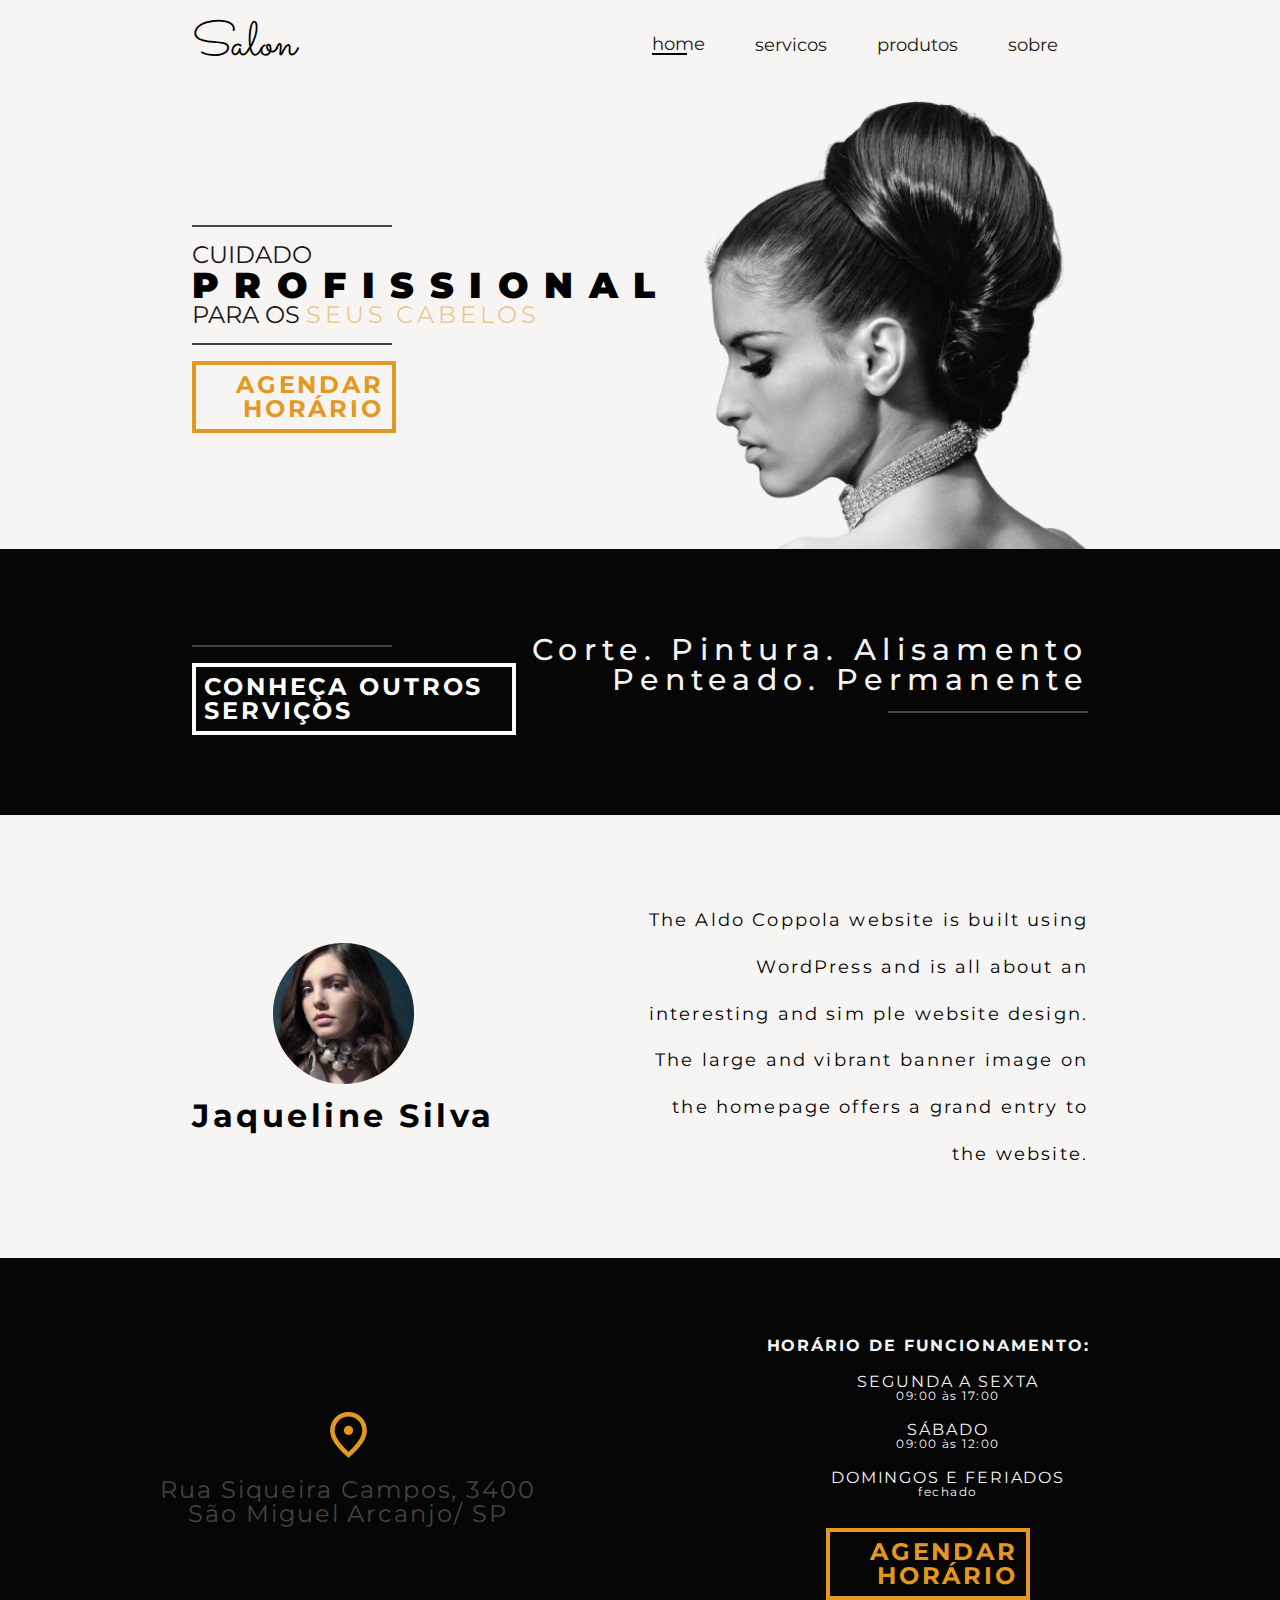
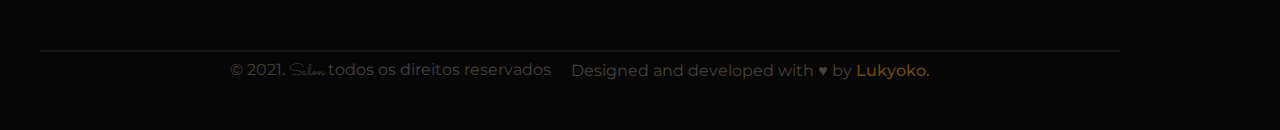
<file: Salon/index.html>
<!DOCTYPE html>
<html lang="en">
<head>
  <meta charset="UTF-8">
  <meta http-equiv="X-UA-Compatible" content="IE=edge">
  <meta name="viewport" content="width=device-width, initial-scale=1.0">
  <title>Salon</title>
  
  <link rel="preconnect" href="https://fonts.gstatic.com">
  <link href="https://fonts.googleapis.com/css2?family=Montserrat:wght@400;500;600;700;900&family=Sacramento&display=swap" rel="stylesheet">

  <link rel="stylesheet" href="./assets/css/reset.css">
  <link rel="stylesheet" href="./assets/css/global.css">
  <link rel="stylesheet" href="./assets/css/navbar.css">
  <link rel="stylesheet" href="./assets/css/home.css">
  <link rel="stylesheet" href="./assets/css/footer.css">
</head>
<body>
  <header class="header">
    <span class="nav_logo">Salon</span>

    <nav class="nav">
      <button class="btn" aria-label="Abrir menu" aria-haspopup="true" aria-control="menu" aria-expanded="false">Menu<span class="burger"></span></button>

      <ul class="menu" role="menu">
        <li class="nav_item active"><a href="#">home</a></li>
        <li class="nav_item"><a href="assets/pages/services.html">servicos</a></li>
        <li class="nav_item"><a href="assets/pages/products.html">produtos</a></li>
        <li class="nav_item"><a href="assets/pages/about.html">sobre</a></li>
      </ul>
    </nav>
  </header>

  <main>
    <div class="hero">
      <div class="hero_left">
        <h1 class="hero_left-textbox">
          <p class="regular_text">cuidado</p>
          <p class="black_text">profissional</p>
          <p class="regular_text">para os <span class="yellow_text">seus cabelos</span></p>
        </h1>

        <a class="book-btn" href="https://wa.me/55seuNUmeroDoWhatsapp?text=Gostaria%20de%20agendar%20um%20horario">agendar horário</a>
      </div>

      <div class="hero_right">
        <img src="./assets/img/home-img.png" alt="Mulher de perfil com penteado.">
      </div>
    </div>

    <section class="services_home">
      <div class="services-center">
        <div class="services_home-left">
          <a class="services-btn" href="./assets/pages/services.html">conheça outros serviços</a>
        </div>

        <div class="services_home-rigth">
          <p>Corte. Pintura. Alisamento</p>
          <p>Penteado. Permanente</p>
        </div>
      </div>
    </section>

    <section class="professional_profile">
      <div class="professional_profile-img">
        <img src="./assets/img/perfil-img.png" alt="Foto da profissional">
        <p class="professional_profile-name">Jaqueline Silva</p>
      </div>

      <div class="professional_profile-text">
        <p>The Aldo Coppola website is built using WordPress and is all about an interesting and sim ple website design. The large and vibrant banner image on the homepage offers a grand entry to the website. </p>
      </div>
    </section>
  </main>

  <footer>
    <div class="footer">
      <div class="salon_info">
        <div class="salon_address">
          <img src="./assets/img/location-icon.png" alt="ícone localização">
          <p>Rua Siqueira Campos, 3400</p>
          <p>São Miguel Arcanjo/ SP</p>
        </div>

        <div class="salon_oppening_hours">
          <h2>horário de funcionamento:</h2>
          <ul>
            <li>
              <h3>segunda a sexta</h3>
              <p>09:00 às 17:00</p>
            </li>
            <li>
              <h3>sábado</h3>
              <p>09:00 às 12:00</p>
            </li>
            <li>
              <h3>domingos e feriados</h3>
              <p>fechado</p>
            </li>
          </ul>

          <a href="https://wa.me/55seuNUmeroDoWhatsapp?text=Gostaria%20de%20agendar%20um%20horario" class="book-btn">agendar horário</a>

        </div>
      </div>

      <div class="copyrights_info">
        <p>&copy 2021. <span class="logo_footer">Salon</span> todos os direitos reservados</p>
        <p>Designed and developed with <span>&#9829</span> by<a class="link"  href="https://lucianakyoko.com"> Lukyoko.</a></p>
      </div>
    </div>
  </footer>
  <script src="./assets/js/burgerMenu.js"></script>
</body>
</html>
</file>
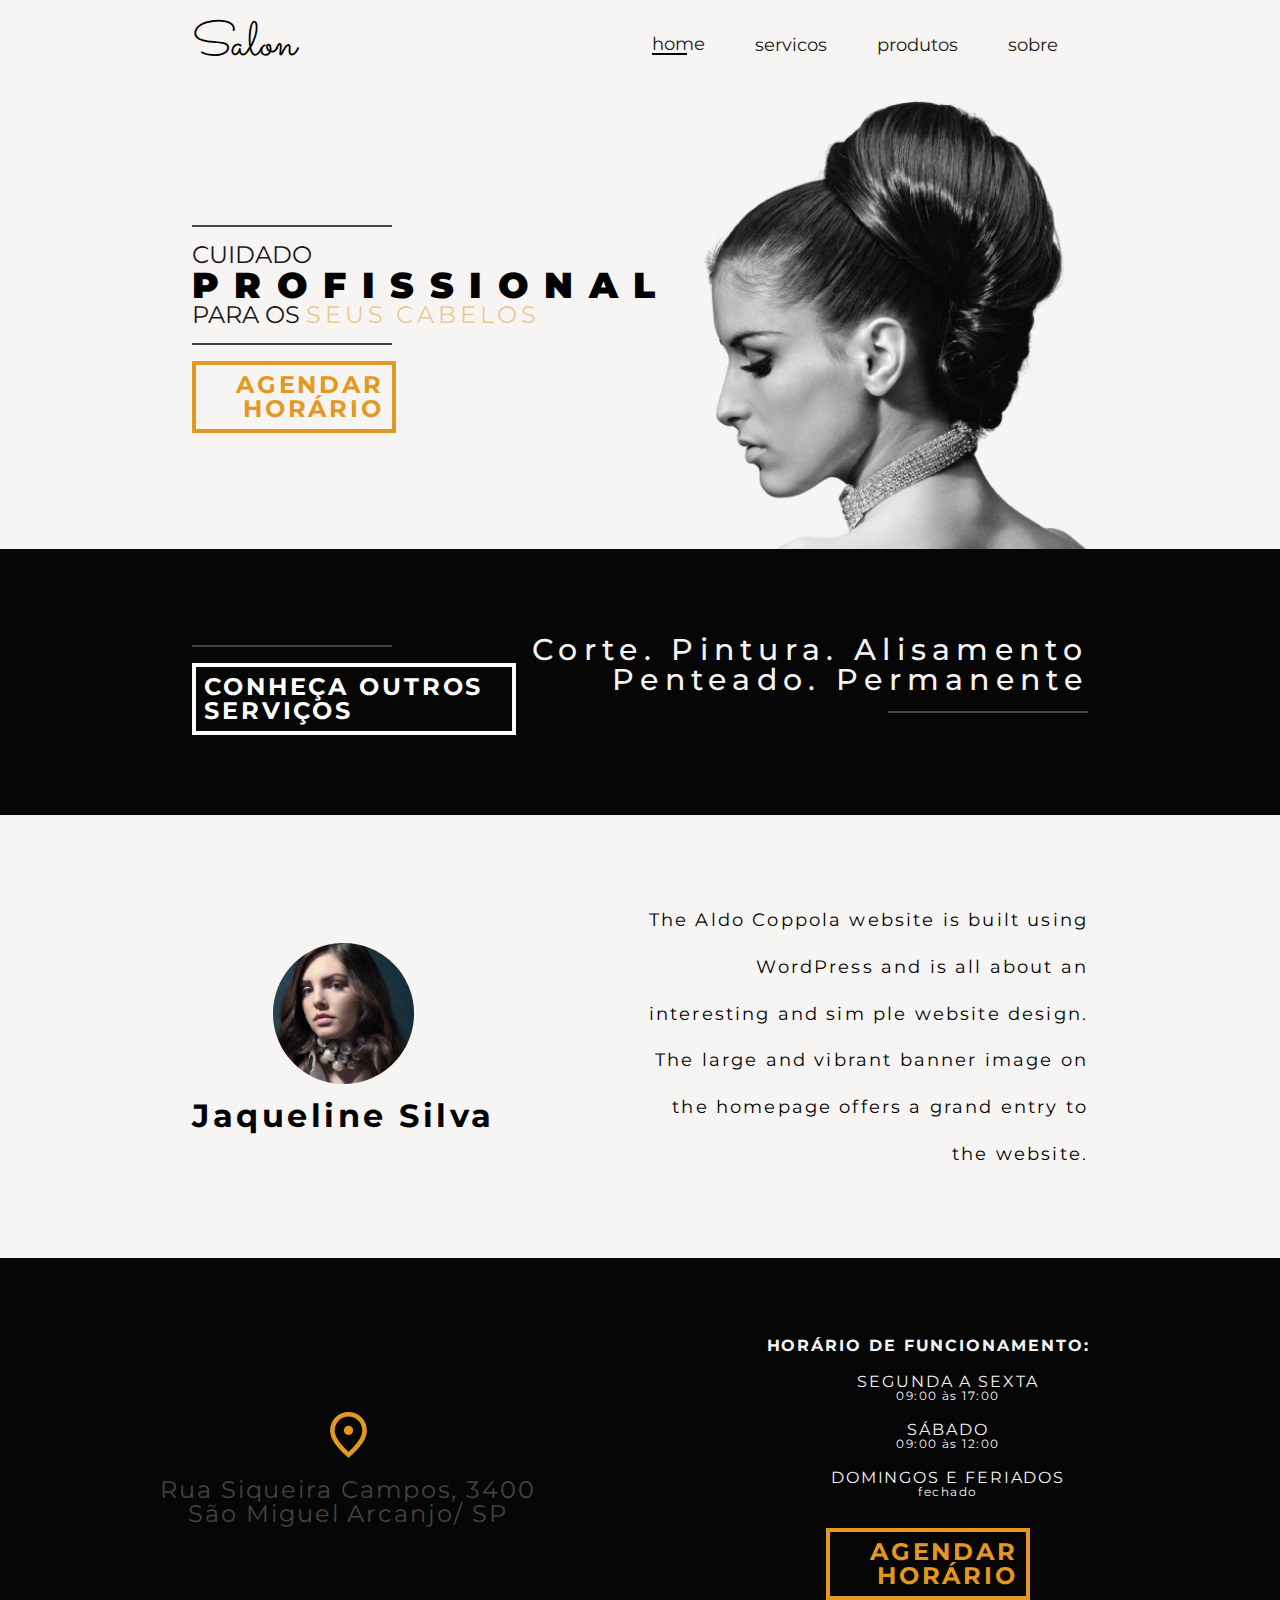
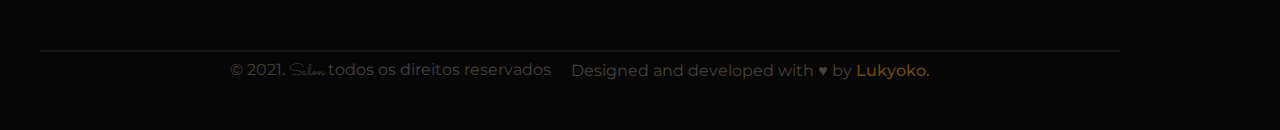
<file: Semana1-Salon/index.html>
<!DOCTYPE html>
<html lang="en">
<head>
  <meta charset="UTF-8">
  <meta http-equiv="X-UA-Compatible" content="IE=edge">
  <meta name="viewport" content="width=device-width, initial-scale=1.0">
  <title>Salon</title>
  
  <link rel="preconnect" href="https://fonts.gstatic.com">
  <link href="https://fonts.googleapis.com/css2?family=Montserrat:wght@400;500;600;700;900&family=Sacramento&display=swap" rel="stylesheet">

  <link rel="stylesheet" href="./assets/css/reset.css">
  <link rel="stylesheet" href="./assets/css/global.css">
  <link rel="stylesheet" href="./assets/css/navbar.css">
  <link rel="stylesheet" href="./assets/css/home.css">
  <link rel="stylesheet" href="./assets/css/footer.css">
</head>
<body>
  <header class="header">
    <span class="nav_logo">Salon</span>

    <nav class="nav">
      <button class="btn" aria-label="Abrir menu" aria-haspopup="true" aria-control="menu" aria-expanded="false">Menu<span class="burger"></span></button>

      <ul class="menu" role="menu">
        <li class="nav_item active"><a href="#">home</a></li>
        <li class="nav_item"><a href="assets/pages/services.html">servicos</a></li>
        <li class="nav_item"><a href="assets/pages/products.html">produtos</a></li>
        <li class="nav_item"><a href="assets/pages/about.html">sobre</a></li>
      </ul>
    </nav>
  </header>

  <main>
    <div class="hero">
      <div class="hero_left">
        <h1 class="hero_left-textbox">
          <p class="regular_text">cuidado</p>
          <p class="black_text">profissional</p>
          <p class="regular_text">para os <span class="yellow_text">seus cabelos</span></p>
        </h1>

        <a class="book-btn" href="https://wa.me/55seuNUmeroDoWhatsapp?text=Gostaria%20de%20agendar%20um%20horario">agendar horário</a>
      </div>

      <div class="hero_right">
        <img src="./assets/img/home-img.png" alt="Mulher de perfil com penteado.">
      </div>
    </div>

    <section class="services_home">
      <div class="services-center">
        <div class="services_home-left">
          <a class="services-btn" href="./assets/pages/services.html">conheça outros serviços</a>
        </div>

        <div class="services_home-rigth">
          <p>Corte. Pintura. Alisamento</p>
          <p>Penteado. Permanente</p>
        </div>
      </div>
    </section>

    <section class="professional_profile">
      <div class="professional_profile-img">
        <img src="./assets/img/perfil-img.png" alt="Foto da profissional">
        <p class="professional_profile-name">Jaqueline Silva</p>
      </div>

      <div class="professional_profile-text">
        <p>The Aldo Coppola website is built using WordPress and is all about an interesting and sim ple website design. The large and vibrant banner image on the homepage offers a grand entry to the website. </p>
      </div>
    </section>
  </main>

  <footer>
    <div class="footer">
      <div class="salon_info">
        <div class="salon_address">
          <img src="./assets/img/location-icon.png" alt="ícone localização">
          <p>Rua Siqueira Campos, 3400</p>
          <p>São Miguel Arcanjo/ SP</p>
        </div>

        <div class="salon_oppening_hours">
          <h2>horário de funcionamento:</h2>
          <ul>
            <li>
              <h3>segunda a sexta</h3>
              <p>09:00 às 17:00</p>
            </li>
            <li>
              <h3>sábado</h3>
              <p>09:00 às 12:00</p>
            </li>
            <li>
              <h3>domingos e feriados</h3>
              <p>fechado</p>
            </li>
          </ul>

          <a href="https://wa.me/55seuNUmeroDoWhatsapp?text=Gostaria%20de%20agendar%20um%20horario" class="book-btn">agendar horário</a>

        </div>
      </div>

      <div class="copyrights_info">
        <p>&copy 2021. <span class="logo_footer">Salon</span> todos os direitos reservados</p>
        <p>Designed and developed with <span>&#9829</span> by<a class="link"  href="https://lucianakyoko.netlify.app"> Lukyoko.</a></p>
      </div>
    </div>
  </footer>
  <script src="./assets/js/burgerMenu.js"></script>
</body>
</html>
</file>
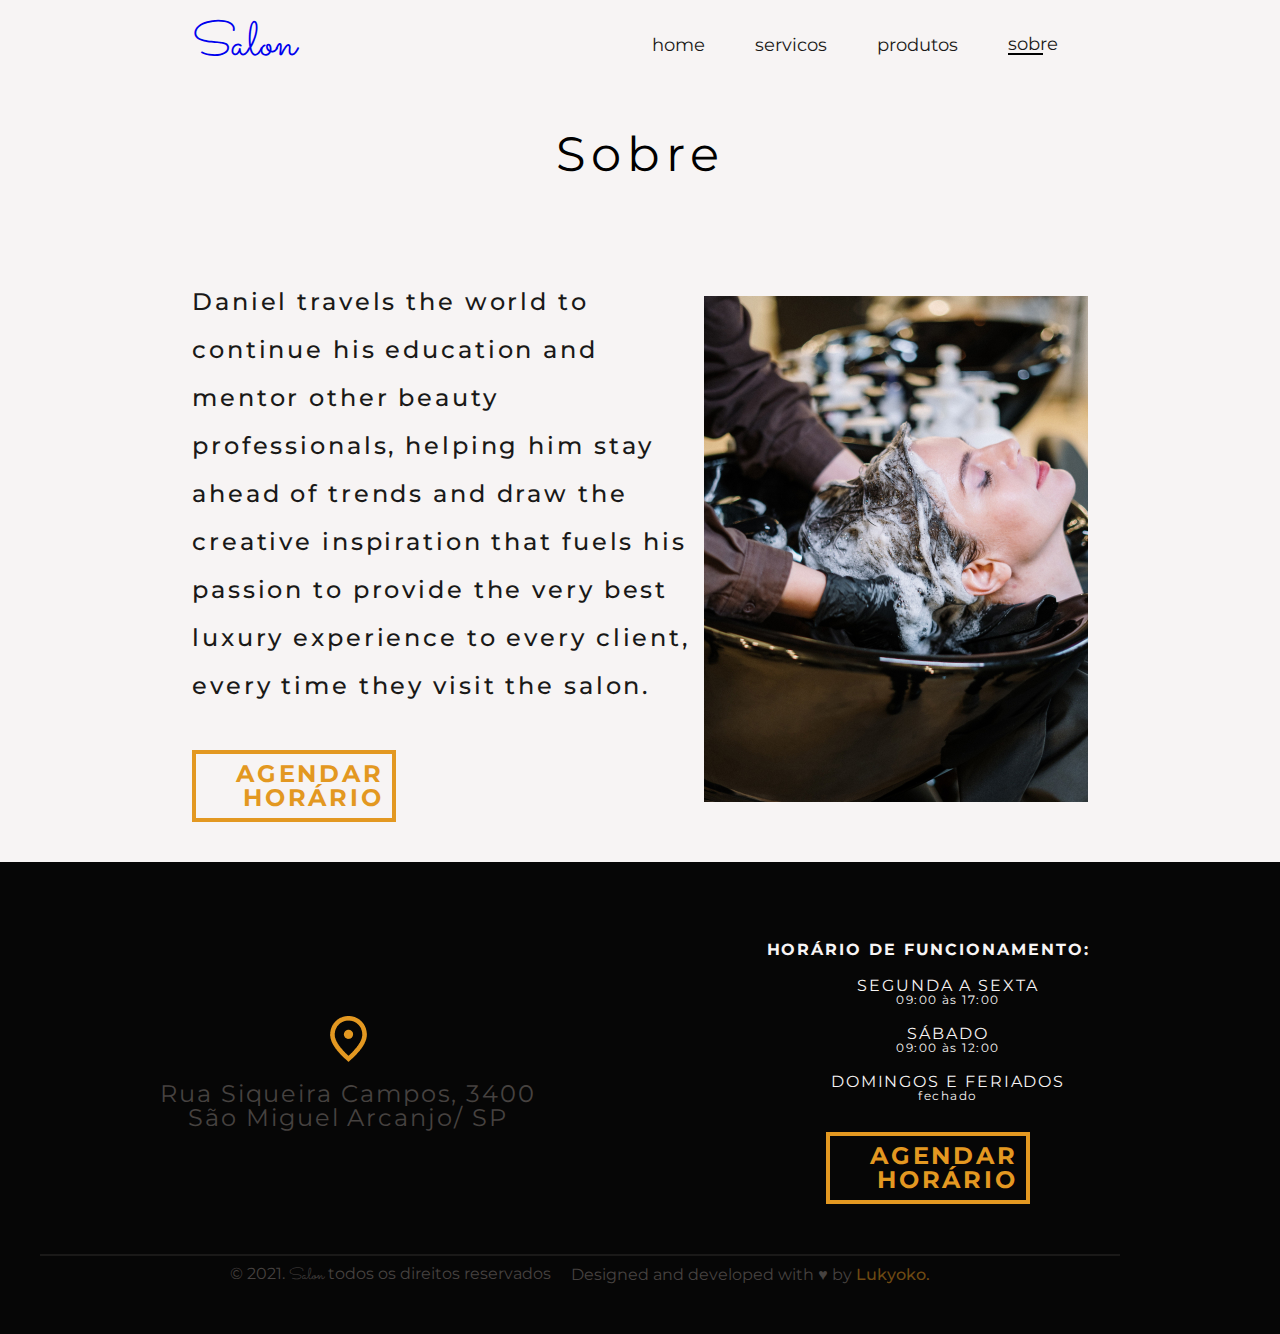
<file: Salon/assets/pages/about.html>
<!DOCTYPE html>
<html lang="en">
  <head>
    <meta charset="UTF-8">
    <meta http-equiv="X-UA-Compatible" content="IE=edge">
    <meta name="viewport" content="width=device-width, initial-scale=1.0">
    <title>Salon</title>
    
    <link rel="preconnect" href="https://fonts.gstatic.com">
    <link href="https://fonts.googleapis.com/css2?family=Montserrat:wght@400;500;600;700;900&family=Sacramento&display=swap" rel="stylesheet">


    <link rel="stylesheet" href="../css/reset.css">
    <link rel="stylesheet" href="../css/global.css">
    <link rel="stylesheet" href="../css/navbar.css">
    <link rel="stylesheet" href="../css/about.css">
    <link rel="stylesheet" href="../css/footer.css">
  </head>
  <body>
    <header class="header">
      <span class="nav_logo"><a href="../../index.html">Salon</a></span>

      <nav class="nav">
        <button class="btn" aria-label="Abrir menu" aria-haspopup="true" aria-control="menu" aria-expanded="false">Menu<span class="burger"></span></button>

        <ul class="menu">
          <li class="nav_item"><a href="../../index.html">home</a></li>
          <li class="nav_item"><a href="../pages/services.html">servicos</a></li>
          <li class="nav_item"><a href="../pages/products.html">produtos</a></li>
          <li class="nav_item active"><a href="#">sobre</a></li>
        </ul>
      </nav>
    </header>

    <main>
      <h2 class="subtitle">Sobre</h2>
      <div class="about">
        <div class="about_left">
          <p>Daniel travels the world to continue his education and mentor other beauty professionals, helping him stay ahead of trends and draw the creative inspiration that fuels his passion to provide the very best luxury experience to every client, every time they visit the salon.</p>
          <a class="book-btn" href="#">agendar horário</a>
        </div>
        <div class="about_right">
          <img src="../img/about-img.jpg" alt="Cabeleira lavando o cabelo da cliente.">
        </div>
      </div>
    </main>

    <footer>
      <div class="footer">
        <div class="salon_info">
          <div class="salon_address">
            <img src="../img/location-icon.png" alt="ícone localização">
            <p>Rua Siqueira Campos, 3400</p>
            <p>São Miguel Arcanjo/ SP</p>
          </div>
  
          <div class="salon_oppening_hours">
            <h2>horário de funcionamento:</h2>
            <ul>
              <li>
                <h3>segunda a sexta</h3>
                <p>09:00 às 17:00</p>
              </li>
              <li>
                <h3>sábado</h3>
                <p>09:00 às 12:00</p>
              </li>
              <li>
                <h3>domingos e feriados</h3>
                <p>fechado</p>
              </li>
            </ul>
  
            <a href="https://wa.me/55seuNUmeroDoWhatsapp?text=Gostaria%20de%20agendar%20um%20horario" class="book-btn">agendar horário</a>
  
          </div>
        </div>
  
        <div class="copyrights_info">
          <p>&copy 2021. <span class="logo_footer">Salon</span> todos os direitos reservados</p>
          <p>Designed and developed with <span>&#9829</span> by<a class="link"  href="https://lucianakyoko.netlify.app"> Lukyoko.</a></p>
        </div>
      </div>
    </footer>
    <script src="../js/burgerMenu.js"></script>
  </body>
</html>
</file>
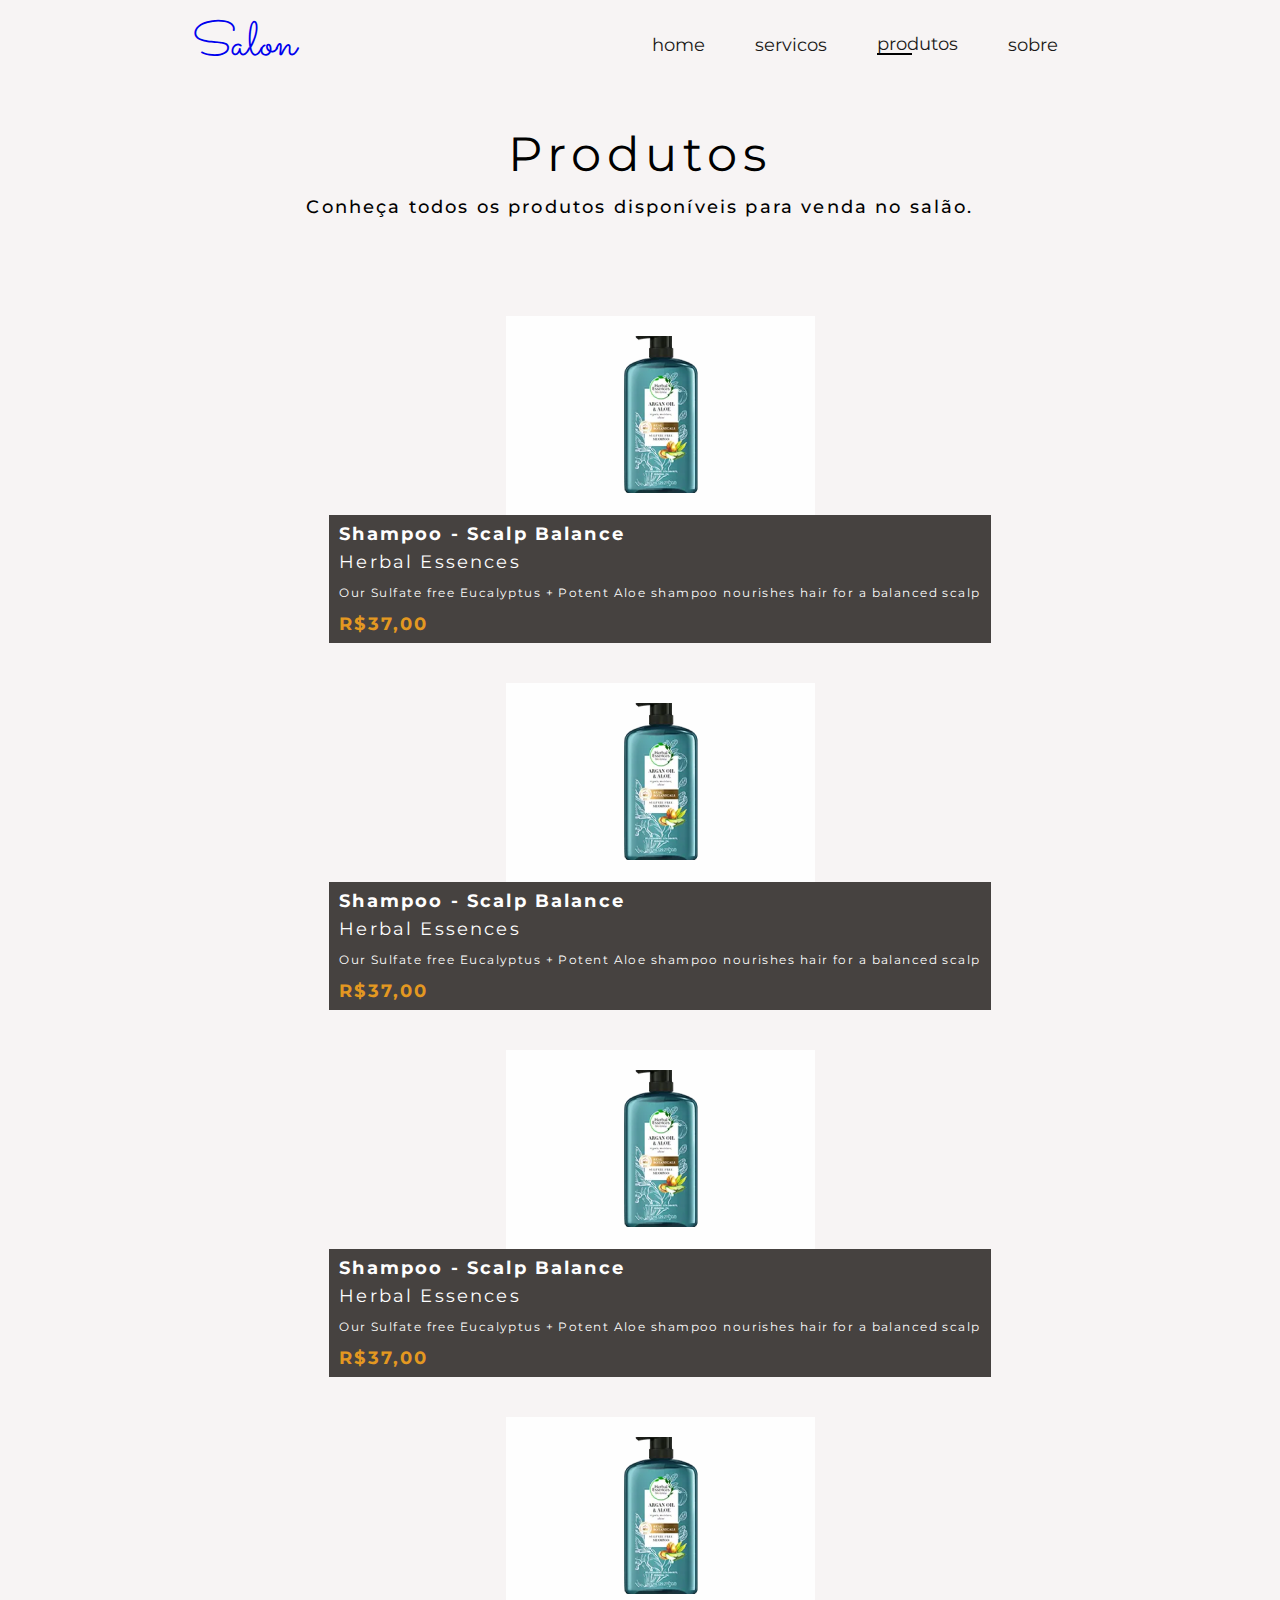
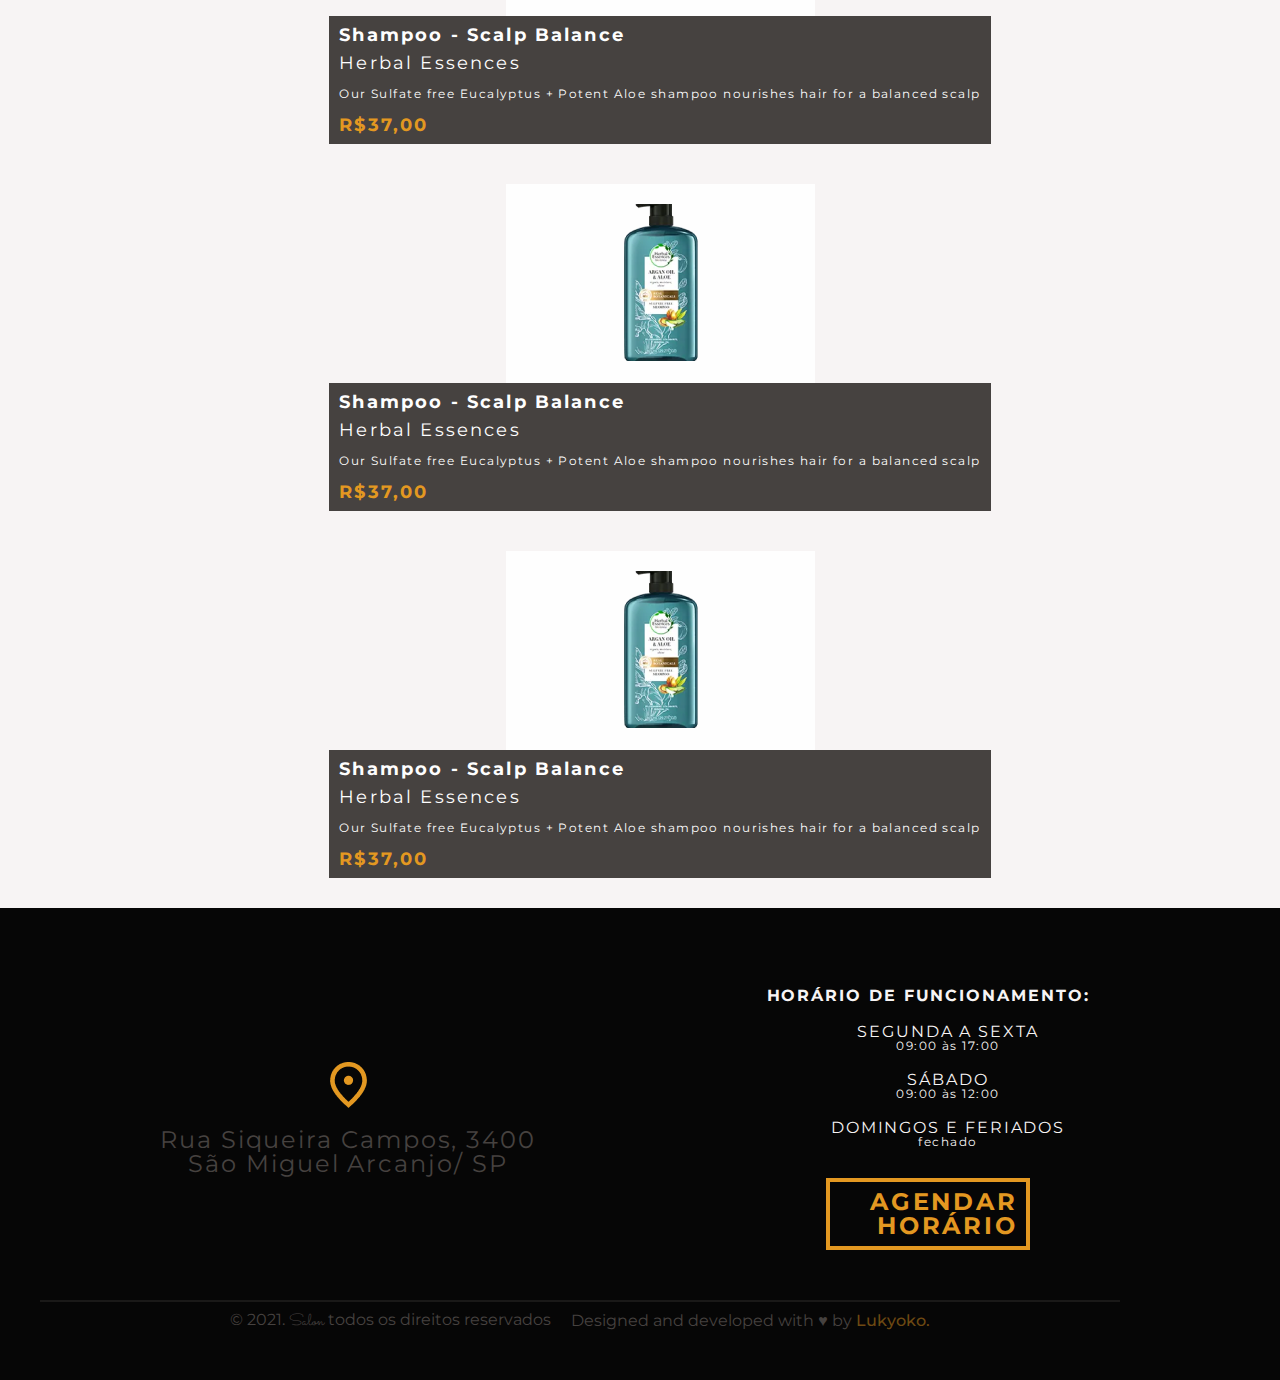
<file: Salon/assets/pages/products.html>
<!DOCTYPE html>
<html lang="en">
  <head>
    <meta charset="UTF-8">
    <meta http-equiv="X-UA-Compatible" content="IE=edge">
    <meta name="viewport" content="width=device-width, initial-scale=1.0">
    <title>Salon</title>
    
    <link rel="preconnect" href="https://fonts.gstatic.com">
    <link href="https://fonts.googleapis.com/css2?family=Montserrat:wght@400;500;600;700;900&family=Sacramento&display=swap" rel="stylesheet">

    <link rel="stylesheet" href="../css/reset.css">
    <link rel="stylesheet" href="../css/global.css">
    <link rel="stylesheet" href="../css/navbar.css">
    <link rel="stylesheet" href="../css/footer.css">
    <link rel="stylesheet" href="../css/products.css">

  </head>
  <body>
    <header class="header">
      <span class="nav_logo"><a href="../../index.html">Salon</a></span>

      <nav class="nav">
        <button class="btn" aria-label="Abrir menu" aria-haspopup="true" aria-control="menu" aria-expanded="false">Menu<span class="burger"></span></button>

        <ul class="menu">
          <li class="nav_item"><a href="../../index.html">home</a></li>
          <li class="nav_item"><a href="../pages/services.html">servicos</a></li>
          <li class="nav_item active"><a href="../pages/products.html">produtos</a></li>
          <li class="nav_item"><a href="../pages/about.html">sobre</a></li>
        </ul>
      </nav>
    </header>

    <main>
      <h2 class="subtitle">Produtos</h2>
      <h3 class="subtitle_description">Conheça todos os produtos disponíveis para venda no salão.</h3>
      <div class="products">
        <ul class="products_list">
          <li class="products_item">
            <div class="product_img">
              <img src="../img/products/product1.png" alt="">
            </div>
            <div class="product_description">
              <h4 class="product_name">Shampoo - Scalp Balance</h4>
              <h4 class="product_brand">Herbal Essences</h4>
              <p class="product_details">Our Sulfate free Eucalyptus + Potent Aloe shampoo nourishes hair for a balanced scalp</p>
              <p class="product_price">R$37,00</p>
            </div>
          </li>
          <li class="products_item">
            <div class="product_img">
              <img src="../img/products/product1.png" alt="">
            </div>
            <div class="product_description">
              <h4 class="product_name">Shampoo - Scalp Balance</h4>
              <h4 class="product_brand">Herbal Essences</h4>
              <p class="product_details">Our Sulfate free Eucalyptus + Potent Aloe shampoo nourishes hair for a balanced scalp</p>
              <p class="product_price">R$37,00</p>
            </div>
          </li>
          <li class="products_item">
            <div class="product_img">
              <img src="../img/products/product1.png" alt="">
            </div>
            <div class="product_description">
              <h4 class="product_name">Shampoo - Scalp Balance</h4>
              <h4 class="product_brand">Herbal Essences</h4>
              <p class="product_details">Our Sulfate free Eucalyptus + Potent Aloe shampoo nourishes hair for a balanced scalp</p>
              <p class="product_price">R$37,00</p>
            </div>
          </li>
          <li class="products_item">
            <div class="product_img">
              <img src="../img/products/product1.png" alt="">
            </div>
            <div class="product_description">
              <h4 class="product_name">Shampoo - Scalp Balance</h4>
              <h4 class="product_brand">Herbal Essences</h4>
              <p class="product_details">Our Sulfate free Eucalyptus + Potent Aloe shampoo nourishes hair for a balanced scalp</p>
              <p class="product_price">R$37,00</p>
            </div>
          </li>
          <li class="products_item">
            <div class="product_img">
              <img src="../img/products/product1.png" alt="">
            </div>
            <div class="product_description">
              <h4 class="product_name">Shampoo - Scalp Balance</h4>
              <h4 class="product_brand">Herbal Essences</h4>
              <p class="product_details">Our Sulfate free Eucalyptus + Potent Aloe shampoo nourishes hair for a balanced scalp</p>
              <p class="product_price">R$37,00</p>
            </div>
          </li>
          <li class="products_item">
            <div class="product_img">
              <img src="../img/products/product1.png" alt="">
            </div>
            <div class="product_description">
              <h4 class="product_name">Shampoo - Scalp Balance</h4>
              <h4 class="product_brand">Herbal Essences</h4>
              <p class="product_details">Our Sulfate free Eucalyptus + Potent Aloe shampoo nourishes hair for a balanced scalp</p>
              <p class="product_price">R$37,00</p>
            </div>
          </li>
        </ul>
      </div>



    </main>

    <footer>
      <div class="footer">
        <div class="salon_info">
          <div class="salon_address">
            <img src="../img/location-icon.png" alt="ícone localização">
            <p>Rua Siqueira Campos, 3400</p>
            <p>São Miguel Arcanjo/ SP</p>
          </div>
  
          <div class="salon_oppening_hours">
            <h2>horário de funcionamento:</h2>
            <ul>
              <li>
                <h3>segunda a sexta</h3>
                <p>09:00 às 17:00</p>
              </li>
              <li>
                <h3>sábado</h3>
                <p>09:00 às 12:00</p>
              </li>
              <li>
                <h3>domingos e feriados</h3>
                <p>fechado</p>
              </li>
            </ul>
  
            <a href="https://wa.me/55seuNUmeroDoWhatsapp?text=Gostaria%20de%20agendar%20um%20horario" class="book-btn">agendar horário</a>
  
          </div>
        </div>
  
        <div class="copyrights_info">
          <p>&copy 2021. <span class="logo_footer">Salon</span> todos os direitos reservados</p>
          <p>Designed and developed with <span>&#9829</span> by<a class="link"  href="https://lucianakyoko.netlify.app"> Lukyoko.</a></p>
        </div>
      </div>
    </footer>
    <script src="../js/burgerMenu.js"></script>
  </body>
</html>
</file>
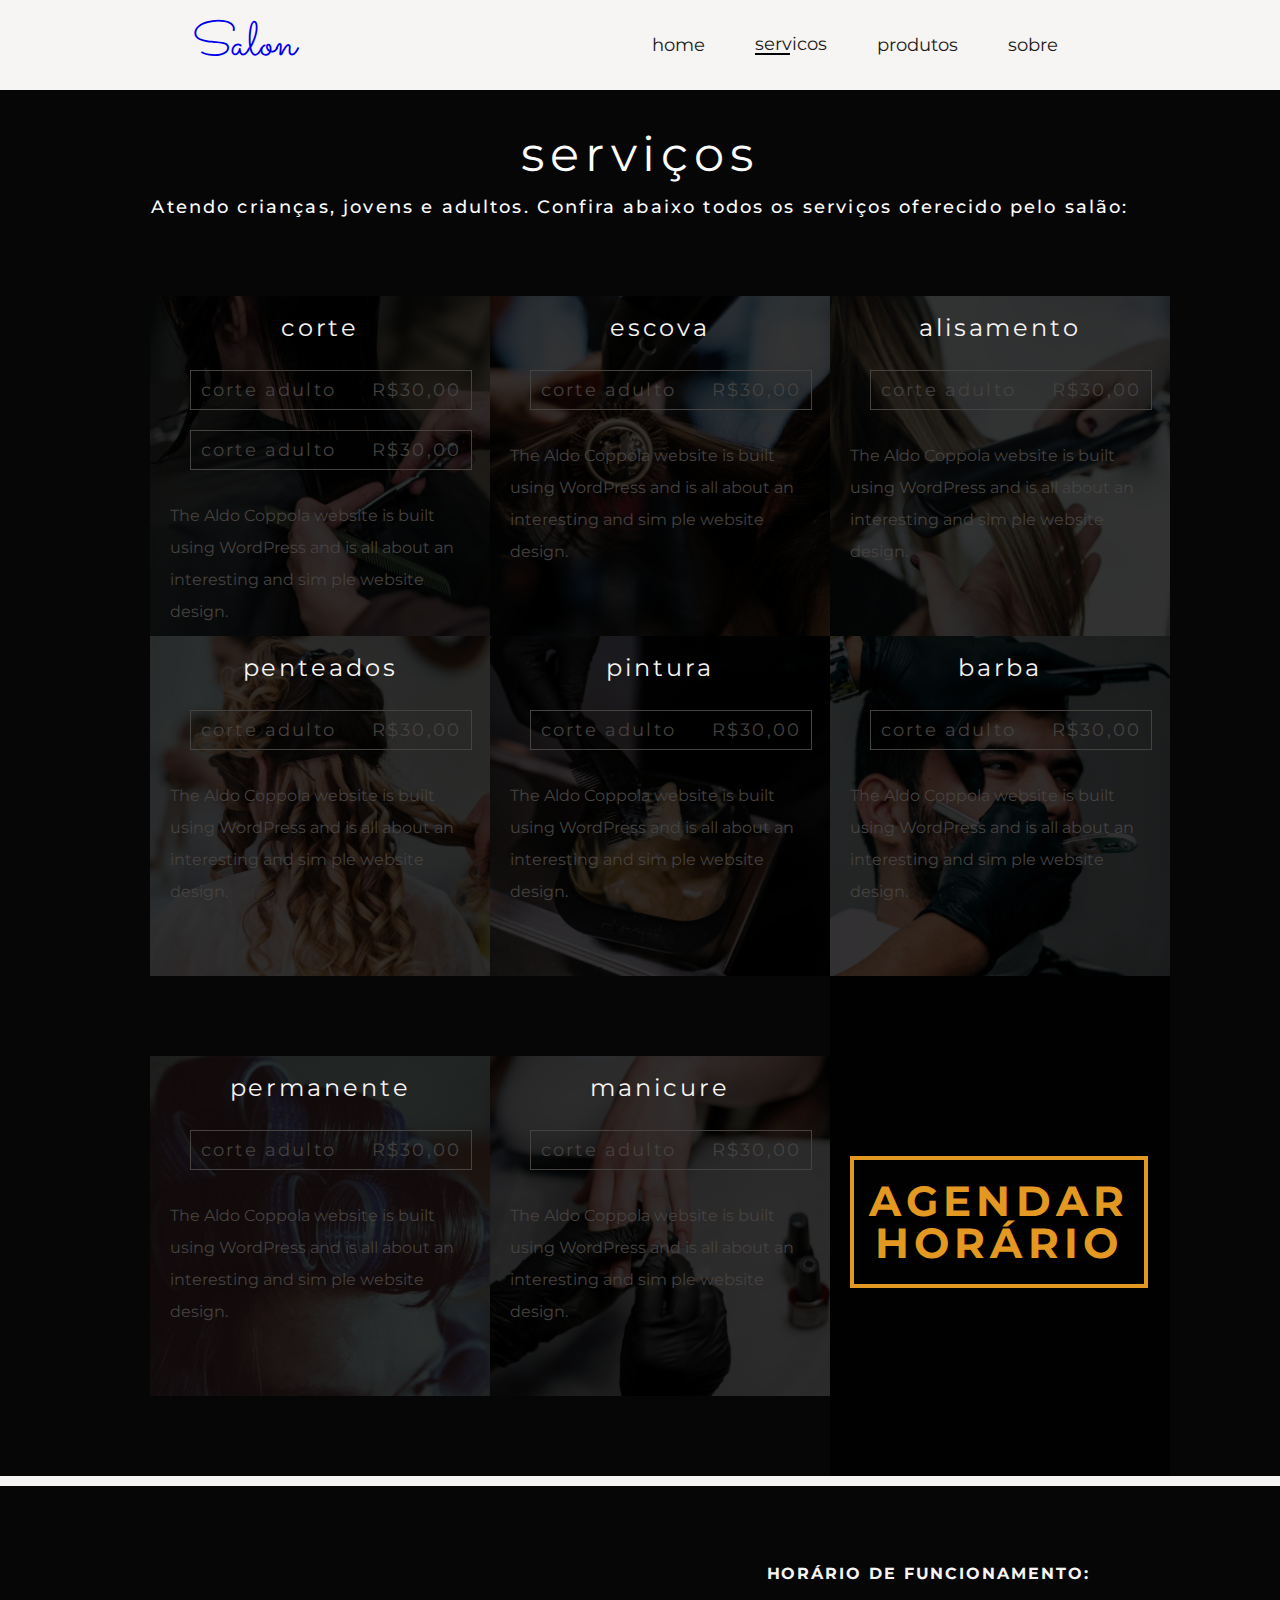
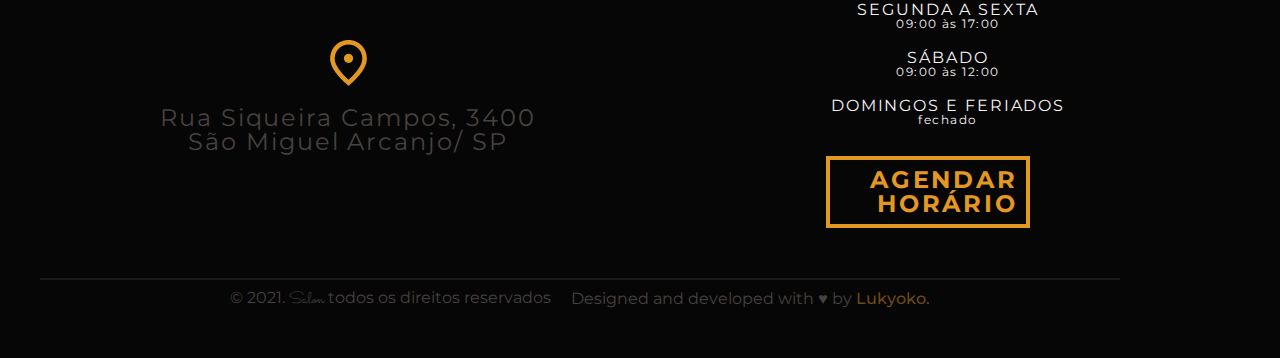
<file: Salon/assets/pages/services.html>
<!DOCTYPE html>
<html lang="en">
  <head>
    <meta charset="UTF-8">
    <meta http-equiv="X-UA-Compatible" content="IE=edge">
    <meta name="viewport" content="width=device-width, initial-scale=1.0">
    <title>Salon</title>
    
    <link rel="preconnect" href="https://fonts.gstatic.com">
    <link href="https://fonts.googleapis.com/css2?family=Montserrat:wght@400;500;600;700;900&family=Sacramento&display=swap" rel="stylesheet">

    <link rel="stylesheet" href="../css/reset.css">
    <link rel="stylesheet" href="../css/global.css">
    <link rel="stylesheet" href="../css/navbar.css">
    <link rel="stylesheet" href="../css/footer.css">
    <link rel="stylesheet" href="../css/services.css">

  </head>
  <body>
    <header class="header">
      <span class="nav_logo"><a href="../../index.html">Salon</a></span>

      <nav class="nav">
        <button class="btn" aria-label="Abrir menu" aria-haspopup="true" aria-control="menu" aria-expanded="false">Menu<span class="burger"></span></button>

        <ul class="menu">
          <li class="nav_item"><a href="../../index.html">home</a></li>
          <li class="nav_item active"><a href="#">servicos</a></li>
          <li class="nav_item"><a href="../pages/products.html">produtos</a></li>
          <li class="nav_item"><a href="../pages/about.html">sobre</a></li>
        </ul>
      </nav>
    </header>

    <main class="container">
      <h2 class="subtitle">serviços</h2>
      <h3 class="subtitle_description">Atendo crianças, jovens e adultos. Confira abaixo todos os serviços oferecido pelo salão:</h3>
      <div class="services">
        <ul class="services_list">
          <li class="services_item service_corte">
            <h4 class="service_name">corte</h4>
            <ul class="service_price_list">
              <li class="service_price_item">
                <p class="service_price_description">corte adulto</p>
                <span class="service_price_value">R$30,00</span>
              </li>
              <li class="service_price_item">
                <p class="service_price_description">corte adulto</p>
                <span class="service_price_value">R$30,00</span>
              </li>
            </ul>
            <p class="service_description">The Aldo Coppola website is built using WordPress and is all about an interesting and sim ple website design.</p>
          </li>
          
          <li class="services_item service_escova">
            <h4 class="service_name">escova</h4>
            <ul class="service_price_list">
              <li class="service_price_item">
                <p class="service_price_description">corte adulto</p>
                <span class="service_price_value">R$30,00</span>
              </li>
            </ul>
            <p class="service_description">The Aldo Coppola website is built using WordPress and is all about an interesting and sim ple website design.</p>
          </li>

          <li class="services_item service_alisamento">
            <h4 class="service_name">alisamento</h4>
            <ul class="service_price_list">
              <li class="service_price_item">
                <p class="service_price_description">corte adulto</p>
                <span class="service_price_value">R$30,00</span>
              </li>
            </ul>
            <p class="service_description">The Aldo Coppola website is built using WordPress and is all about an interesting and sim ple website design.</p>
          </li>

          <li class="services_item service_penteado">
            <h4 class="service_name">penteados</h4>
            <ul class="service_price_list">
              <li class="service_price_item">
                <p class="service_price_description">corte adulto</p>
                <span class="service_price_value">R$30,00</span>
              </li>
            </ul>
            <p class="service_description">The Aldo Coppola website is built using WordPress and is all about an interesting and sim ple website design.</p>
          </li>

          <li class="services_item service_pintura">
            <h4 class="service_name">pintura</h4>
            <ul class="service_price_list">
              <li class="service_price_item">
                <p class="service_price_description">corte adulto</p>
                <span class="service_price_value">R$30,00</span>
              </li>
            </ul>
            <p class="service_description">The Aldo Coppola website is built using WordPress and is all about an interesting and sim ple website design.</p>
          </li>

          <li class="services_item service_barba">
            <h4 class="service_name">barba</h4>
            <ul class="service_price_list">
              <li class="service_price_item">
                <p class="service_price_description">corte adulto</p>
                <span class="service_price_value">R$30,00</span>
              </li>
            </ul>
            <p class="service_description">The Aldo Coppola website is built using WordPress and is all about an interesting and sim ple website design.</p>
          </li>

          <li class="services_item service_permanente">
            <h4 class="service_name">permanente</h4>
            <ul class="service_price_list">
              <li class="service_price_item">
                <p class="service_price_description">corte adulto</p>
                <span class="service_price_value">R$30,00</span>
              </li>
            </ul>
            <p class="service_description">The Aldo Coppola website is built using WordPress and is all about an interesting and sim ple website design.</p>
          </li>

          <li class="services_item service_manicure">
            <h4 class="service_name">manicure</h4>
            <ul class="service_price_list">
              <li class="service_price_item">
                <p class="service_price_description">corte adulto</p>
                <span class="service_price_value">R$30,00</span>
              </li>
            </ul>
            <p class="service_description">The Aldo Coppola website is built using WordPress and is all about an interesting and sim ple website design.</p>
          </li>

          <li class="services_item service_btn">
            <a href="https://wa.me/55seuNUmeroDoWhatsapp?text=Gostaria%20de%20agendar%20um%20horario" class="book-btn">agendar horário</a>
          </li>
        </ul>
      </div>



    </main>

    <footer>
      <div class="footer">
        <div class="salon_info">
          <div class="salon_address">
            <img src="../img/location-icon.png" alt="ícone localização">
            <p>Rua Siqueira Campos, 3400</p>
            <p>São Miguel Arcanjo/ SP</p>
          </div>
  
          <div class="salon_oppening_hours">
            <h2>horário de funcionamento:</h2>
            <ul>
              <li>
                <h3>segunda a sexta</h3>
                <p>09:00 às 17:00</p>
              </li>
              <li>
                <h3>sábado</h3>
                <p>09:00 às 12:00</p>
              </li>
              <li>
                <h3>domingos e feriados</h3>
                <p>fechado</p>
              </li>
            </ul>
  
            <a href="https://wa.me/55seuNUmeroDoWhatsapp?text=Gostaria%20de%20agendar%20um%20horario" class="book-btn">agendar horário</a>
  
          </div>
        </div>
  
        <div class="copyrights_info">
          <p>&copy 2021. <span class="logo_footer">Salon</span> todos os direitos reservados</p>
          <p>Designed and developed with <span>&#9829</span> by<a class="link"  href="https://lucianakyoko.netlify.app"> Lukyoko.</a></p>
        </div>
      </div>
    </footer>
    <script src="../js/burgerMenu.js"></script>
  </body>
</html>
</file>
<file: Salon/assets/css/global.css>
:root {
  --color-black: #060606;
  --color-gray-darker: #1A1918;
  --color-gray-light: #464240;

  --color-white-darker: #F7F4F4;
  --color-white-light: #FEFEFE;

  --color-yellow: #E39821;

  --font-sacramento: 'Sacramento', cursive;
}


html {
  background-color: var(--color-white-darker);
  font-size: 62.5%;
  font-family: 'Montserrat', sans-serif;
}

a {
  text-decoration: none;
}

.book-btn,
.services-btn {
  display: inline-block;
  width: 18rem;
  padding: .8rem;

  color: var(--color-yellow);
  font-size: 2.4rem;
  font-weight: 700;
  text-align: right;
  letter-spacing: 0.12em;
  text-transform: uppercase;

  border: 4px solid var(--color-yellow);

  transition: all .5s ease-in;
}

.book-btn:hover {
  color: #533608;
  border: 4px solid rgba(227, 152, 33, 0.48);;
}

.subtitle {
  font-size: 4.8rem;
  font-weight: 400;
  letter-spacing: 0.12em;
  text-align: center;
  padding-bottom: 2rem;
}

.subtitle_description {
  font-size: 1.8rem;
  font-weight: 500;
  letter-spacing: 0.12em;
  text-align: center;

  margin-bottom: 8rem;

}
</file>
<file: Salon/assets/css/navbar.css>
.header {
  width: 70%; height: 10vh;
  display: flex;
  align-items: center;
  justify-content: space-between;

  margin: 0 auto;
}

.nav_logo {
  font-family: 'Sacramento', cursive;
  font-size: 4.8rem;
  text-decoration: none;
}

button {
  display: none;
}

.menu {
  display: flex;
  align-items: center;
  gap: 2rem;

  padding: 1.5rem;
}

.menu .nav_item a{
  font-size: 1.8rem;
  padding: 1.5rem;  
  color: var(--color-gray-darker);
  display : inline-block;
  transition: all 1s ease-in;
}

.menu .nav_item a:hover::after,
.menu .active a::after {
  content: '';
  border-bottom: 2px solid #000;
  width: 35px;
  display: block;
}

/* MEDIA QUERIES: */
 @media screen and (max-width: 768px) {
  .header {
    width: 100%;
    background-color: var(--color-black);
  }
  .nav_logo {
    color: var(--color-white-darker);
    font-size: 4rem;
    margin-left: 2rem;
  }

  .nav_logo a:visited {
    color: inherit;
  }

  button {
    display: flex;
    padding: .5rem 1rem;

    border: none;
    background: none;
    cursor: pointer;
    gap: .5rem;
    color: var(--color-white-darker);
  }

  .burger {
    width: 20px;
    border-top: 2px solid;
    display: block;
    margin-right: 4rem;
  }

  .burger::after,
  .burger::before {
    content: '';
    display: block;
    width: 20px; 
    height: 2px;
    background: currentColor;
    margin-top: 5px;
    position: relative;
    transition: .3s;
  }

  .menu {
    display: block;
    position: absolute;
    right: 0; top: 8vh;
    width: 100%; height: 0;
    
    background-color: var(--color-gray-darker);
    z-index: 100;
    visibility: hidden;
    overflow-y: hidden;
    transition: .6s ease-in;
  }
  
  .nav.active .menu {
    display: block;
    height: 80vh;
    visibility: visible;
    overflow-y: auto;
  }

  .nav.active .burger {
    border-top-color: transparent;
  }
  .nav.active .burger::before {
    transform: rotate(135deg);
  }
  .nav.active .burger::after {
    transform: rotate(-135deg);
    top: -7px;
  }

  .menu .nav_item a{
    color: var(--color-white-light);
    width: 85%;
    margin: 0 0 0 4rem;
    padding: 3rem 0;
    border-bottom: 2px solid rgba(0, 0, 0, 0.5);
  }

  .menu .nav_item a:hover::after,
  .menu .active a::after {
    border-bottom: none;
  }

 }
</file>
<file: Salon/assets/css/home.css>
.hero {
  max-width: 70%;
  margin: 0 auto;
  display: flex;
  align-items: center;
  justify-content: space-between;
}

.hero_left-textbox {
text-transform: uppercase;
}

.hero_left-textbox::after,
.hero_left-textbox::before {
  content: '';
  border-bottom: 2px solid var(--color-gray-light);
  width: 20rem;
  display: block;
  margin: 1.6rem 0;
}

.regular_text {
  font-size: 2.4rem;
  color: var(--color-gray-darker);
}

.black_text {
  font-weight: 900;
  font-size: 3.6rem;
  letter-spacing: 0.43em;
}

.yellow_text {
  color: rgba(227, 152, 33, 0.48);
  letter-spacing: 0.16em;
}

.hero_right {
  max-width: 100%;
  object-fit: contain;
}


/* SECTION: CHAMADA SERVIÇOS*/
.services_home {
  background-color: var(--color-black);

  position: relative;
  top: -2px;
}

.services-center {
  max-width: 70%;
  margin: 0 auto;
  padding: 8rem 0;
  display: flex;
  align-items: center;
  justify-content: space-between;
}

.services_home-left::before {
  content: '';
  border-bottom: 2px solid var(--color-gray-light);
  width: 20rem;
  display: block;
  margin: 1.6rem 0;
}

.services-btn {
  width: 30rem;
  color: var(--color-white-light);
  border: 4px solid var(--color-white-light);
  text-align: left;
}

.services-btn:hover {
  color: var(--color-gray-darker);
  border: 4px solid var(--color-gray-darker);
}

.services_home-rigth::after {
  content: '';
  border-bottom: 2px solid var(--color-gray-light);
  width: 20rem;
  display: block;
  margin: 1.6rem;
  position: relative;
  left: 34rem;
}

.services_home-rigth {
  color: var(--color-white-darker);
  font-size: 3rem;
  letter-spacing: 0.21em;
  text-align: right;
  font-weight: 500;
}

/* SECTION: PROFESSIONAL PROFILE */
.professional_profile {
  max-width: 70%;
  margin: 0 auto;
  padding: 8rem 0;
  
  display: flex;
  align-items: center;
  justify-content: space-between;
}

.professional_profile-img {
  display: flex;
  flex-direction: column;
  align-items: center;
}

.professional_profile-img img {
  max-width: 60%;
  margin-bottom: 1.6rem;
}

.professional_profile-img p {
  font-size: 3.2rem;
  font-weight: 700;
  letter-spacing: 0.11em;
}

.professional_profile-text {
  width: 50%;
}

.professional_profile-text p {
  font-size: 1.8rem;
  line-height: 2.6;
  letter-spacing: 0.12em;
  text-align: right;
}

/* MEDIA QUERIES: */
@media screen and (max-width: 768px) {
  /* Hero Section: */
  .hero {
    max-width: 100vw;
    margin-top: 4rem;

    flex-direction: column;
    justify-content: center;
  }
  
  .hero_left-textbox {
    line-height: 1.6;
  }
  .regular_text {
    font-size: 1.8rem;
  }
  
  .black_text {
    font-size: 2.4rem;
  }

  .book-btn {
    width: 80%;
    margin-top: 2rem;
    text-align: center;
    line-height: 1.6;
  }

  .hero_right {
    max-width: 100%;
    object-fit: contain;
 }
  .hero_right img {
    width: 90%;
  }

  /* services section: */
  .services-center {
    max-width: 100%;

    flex-direction: column-reverse;
    justify-content: center;
  }
  
  .services-btn {
    margin: 4rem 0 0 0;
  }
   
  .services_home-rigth {
    font-size: 1.8rem;
    text-align: right;
    font-weight: 500;
  }

  .services_home-rigth::after {
    left: 4rem;
  }

  .services_home-left::before {
    display: none;
  }

  /* professional profile section: */
  .professional_profile {
    max-width: 100%;
    flex-direction: column;
    justify-content: center;
  }
  
 
  .professional_profile-img p {
    font-size: 2.4rem;
  }
  
  .professional_profile-text {
    width: 90%;
  }
  
  .professional_profile-text p {
    margin-top: 4rem;
    font-size: 1.6rem;
    line-height: 2.4;
    letter-spacing: 0.12em;
    text-align: left;
  }
}
</file>
<file: Salon/assets/css/footer.css>
.footer {
  background-color: var(--color-black);
  padding: 4rem;
}

.salon_info {
  background-color: var(--color-black);
  width: 80%;
  margin: auto;
  display: flex;
  align-items: center;
  justify-content: space-between;
}

.salon_address {
  background-color: var(--color-black);
  display: flex;
  flex-direction: column;
  align-items: center;
}

.salon_address img {
  background-color: var(--color-black);
  margin-bottom: 2rem;
}
.salon_address p{
  background-color: var(--color-black);
  font-size: 2.4rem;
  font-weight: 400;
  letter-spacing: 0.08em;
  color: var(--color-gray-light);
}

.salon_oppening_hours {
  width: 40%;
  padding: 4rem 0;
  background-color: var(--color-black);
}
.salon_oppening_hours h2 {
  background-color: var(--color-black);
  text-align: center;
  text-transform: uppercase;
  letter-spacing: 0.12em;
  font-size: 1.6rem;
  font-weight: 700;
  color: var(--color-white-darker);
  
  margin-bottom: 2rem;
}

.salon_oppening_hours li {
  background-color: var(--color-black);
  padding-bottom: 2rem;
}

.salon_oppening_hours h3 {
  background-color: var(--color-black);
  font-size: 1.6rem;
  font-weight: 400;
  text-transform: uppercase;
  letter-spacing: 0.12em;
  color: var(--color-white-darker);
  text-align: center;
}

.salon_oppening_hours p {
  background-color: var(--color-black);
  font-size: 1.2rem;
  font-weight: 400;
  letter-spacing: 0.12em;
  color: var(--color-white-darker);
  text-align: center;
}


.salon_oppening_hours a {
  background-color: var(--color-black);
  margin: auto;
  display: block;
}

.copyrights_info {
  content: '';
  border-top: 2px solid var(--color-gray-darker);
  width: 29rem;
  display: block;
  margin-top: 1rem;
}

.copyrights_info p,
.copyrights_info span,
.copyrights_info a {
  background-color: var(--color-black);
  color: var(--color-gray-light);
  font-size: 1.6rem;
}

.copyrights_info {
  width: 90%;
  background-color: var(--color-black);
  display: flex;
  align-items: center;
  justify-content: center;
}

.copyrights_info p {
  padding: 1rem;
}

.logo_footer {
  font-family: 'Sacramento', cursive;
}

.copyrights_info .link {
  font-weight: 500;
  color: rgba(227, 152, 33, 0.48);
}

/* MEDIA QUERIES: */
@media screen and (max-width: 768px) {
  .footer {
    max-width: 100%;
    padding: 1rem;
  }
  
  .salon_info {
    width: 100%;
    margin: 0;

    flex-direction: column;
    justify-content: center;
  }
  
  .salon_address {
    justify-content: center;
    margin-top: 4rem;
  }

  .salon_address p{
    font-size: 1.8rem;
    font-weight: 400;
  }
  
  .salon_oppening_hours {
    margin-top: 2.4rem;
    width: 90%;
  }
  
  .salon_oppening_hours h2 {
    padding: 1rem;
  }
  .salon_oppening_hours ul {
    width: 100%;
    padding: 0;
  }
  .salon_oppening_hours li {
    width: 100%;
    margin: 0 auto;
  }
  
  .salon_oppening_hours h3 {
    color: var(--color-gray-light);
    padding: 1rem;
  }
  
  .salon_oppening_hours p {
    color: var(--color-gray-light);
  }
  
  /* copyright section: */
  .copyrights_info {
    display: flex;
    flex-direction: column;
  }
  
  .copyrights_info p,
  .copyrights_info span,
  .copyrights_info a {
    color: var(--color-gray-light);
    font-size: 1.2rem;
  }
  
  .copyrights_info {
    width: 90%;
    background-color: var(--color-black);
    display: flex;
    align-items: center;
    justify-content: center;
  }
  
  .copyrights_info p {
    padding: 1rem;
  }
  
  .logo_footer {
    font-family: 'Sacramento', cursive;
  }
  
  .copyrights_info .link {
    font-weight: 500;
    color: rgba(227, 152, 33, 0.48);
  }
}
</file>
<file: Semana1-Salon/assets/css/global.css>
:root {
  --color-black: #060606;
  --color-gray-darker: #1A1918;
  --color-gray-light: #464240;

  --color-white-darker: #F7F4F4;
  --color-white-light: #FEFEFE;

  --color-yellow: #E39821;

  --font-sacramento: 'Sacramento', cursive;
}


html {
  background-color: var(--color-white-darker);
  font-size: 62.5%;
  font-family: 'Montserrat', sans-serif;
}

a {
  text-decoration: none;
}

.book-btn,
.services-btn {
  display: inline-block;
  width: 18rem;
  padding: .8rem;

  color: var(--color-yellow);
  font-size: 2.4rem;
  font-weight: 700;
  text-align: right;
  letter-spacing: 0.12em;
  text-transform: uppercase;

  border: 4px solid var(--color-yellow);

  transition: all .5s ease-in;
}

.book-btn:hover {
  color: #533608;
  border: 4px solid rgba(227, 152, 33, 0.48);;
}

.subtitle {
  font-size: 4.8rem;
  font-weight: 400;
  letter-spacing: 0.12em;
  text-align: center;
  padding-bottom: 2rem;
}

.subtitle_description {
  font-size: 1.8rem;
  font-weight: 500;
  letter-spacing: 0.12em;
  text-align: center;

  margin-bottom: 8rem;

}
</file>
<file: Semana1-Salon/assets/css/navbar.css>
.header {
  width: 70%; height: 10vh;
  display: flex;
  align-items: center;
  justify-content: space-between;

  margin: 0 auto;
}

.nav_logo {
  font-family: 'Sacramento', cursive;
  font-size: 4.8rem;
  text-decoration: none;
}

button {
  display: none;
}

.menu {
  display: flex;
  align-items: center;
  gap: 2rem;

  padding: 1.5rem;
}

.menu .nav_item a{
  font-size: 1.8rem;
  padding: 1.5rem;  
  color: var(--color-gray-darker);
  display : inline-block;
  transition: all 1s ease-in;
}

.menu .nav_item a:hover::after,
.menu .active a::after {
  content: '';
  border-bottom: 2px solid #000;
  width: 35px;
  display: block;
}

/* MEDIA QUERIES: */
 @media screen and (max-width: 768px) {
  .header {
    width: 100%;
    background-color: var(--color-black);
  }
  .nav_logo {
    color: var(--color-white-darker);
    font-size: 4rem;
    margin-left: 2rem;
  }

  .nav_logo a:visited {
    color: inherit;
  }

  button {
    display: flex;
    padding: .5rem 1rem;

    border: none;
    background: none;
    cursor: pointer;
    gap: .5rem;
    color: var(--color-white-darker);
  }

  .burger {
    width: 20px;
    border-top: 2px solid;
    display: block;
    margin-right: 4rem;
  }

  .burger::after,
  .burger::before {
    content: '';
    display: block;
    width: 20px; 
    height: 2px;
    background: currentColor;
    margin-top: 5px;
    position: relative;
    transition: .3s;
  }

  .menu {
    display: block;
    position: absolute;
    right: 0; top: 8vh;
    width: 100%; height: 0;
    
    background-color: var(--color-gray-darker);
    z-index: 100;
    visibility: hidden;
    overflow-y: hidden;
    transition: .6s ease-in;
  }
  
  .nav.active .menu {
    display: block;
    height: 80vh;
    visibility: visible;
    overflow-y: auto;
  }

  .nav.active .burger {
    border-top-color: transparent;
  }
  .nav.active .burger::before {
    transform: rotate(135deg);
  }
  .nav.active .burger::after {
    transform: rotate(-135deg);
    top: -7px;
  }

  .menu .nav_item a{
    color: var(--color-white-light);
    width: 85%;
    margin: 0 0 0 4rem;
    padding: 3rem 0;
    border-bottom: 2px solid rgba(0, 0, 0, 0.5);
  }

  .menu .nav_item a:hover::after,
  .menu .active a::after {
    border-bottom: none;
  }

 }
</file>
<file: Semana1-Salon/assets/css/home.css>
.hero {
  max-width: 70%;
  margin: 0 auto;
  display: flex;
  align-items: center;
  justify-content: space-between;
}

.hero_left-textbox {
text-transform: uppercase;
}

.hero_left-textbox::after,
.hero_left-textbox::before {
  content: '';
  border-bottom: 2px solid var(--color-gray-light);
  width: 20rem;
  display: block;
  margin: 1.6rem 0;
}

.regular_text {
  font-size: 2.4rem;
  color: var(--color-gray-darker);
}

.black_text {
  font-weight: 900;
  font-size: 3.6rem;
  letter-spacing: 0.43em;
}

.yellow_text {
  color: rgba(227, 152, 33, 0.48);
  letter-spacing: 0.16em;
}

.hero_right {
  max-width: 100%;
  object-fit: contain;
}


/* SECTION: CHAMADA SERVIÇOS*/
.services_home {
  background-color: var(--color-black);

  position: relative;
  top: -2px;
}

.services-center {
  max-width: 70%;
  margin: 0 auto;
  padding: 8rem 0;
  display: flex;
  align-items: center;
  justify-content: space-between;
}

.services_home-left::before {
  content: '';
  border-bottom: 2px solid var(--color-gray-light);
  width: 20rem;
  display: block;
  margin: 1.6rem 0;
}

.services-btn {
  width: 30rem;
  color: var(--color-white-light);
  border: 4px solid var(--color-white-light);
  text-align: left;
}

.services-btn:hover {
  color: var(--color-gray-darker);
  border: 4px solid var(--color-gray-darker);
}

.services_home-rigth::after {
  content: '';
  border-bottom: 2px solid var(--color-gray-light);
  width: 20rem;
  display: block;
  margin: 1.6rem;
  position: relative;
  left: 34rem;
}

.services_home-rigth {
  color: var(--color-white-darker);
  font-size: 3rem;
  letter-spacing: 0.21em;
  text-align: right;
  font-weight: 500;
}

/* SECTION: PROFESSIONAL PROFILE */
.professional_profile {
  max-width: 70%;
  margin: 0 auto;
  padding: 8rem 0;
  
  display: flex;
  align-items: center;
  justify-content: space-between;
}

.professional_profile-img {
  display: flex;
  flex-direction: column;
  align-items: center;
}

.professional_profile-img img {
  max-width: 60%;
  margin-bottom: 1.6rem;
}

.professional_profile-img p {
  font-size: 3.2rem;
  font-weight: 700;
  letter-spacing: 0.11em;
}

.professional_profile-text {
  width: 50%;
}

.professional_profile-text p {
  font-size: 1.8rem;
  line-height: 2.6;
  letter-spacing: 0.12em;
  text-align: right;
}

/* MEDIA QUERIES: */
@media screen and (max-width: 768px) {
  /* Hero Section: */
  .hero {
    max-width: 100vw;
    margin-top: 4rem;

    flex-direction: column;
    justify-content: center;
  }
  
  .hero_left-textbox {
    line-height: 1.6;
  }
  .regular_text {
    font-size: 1.8rem;
  }
  
  .black_text {
    font-size: 2.4rem;
  }

  .book-btn {
    width: 80%;
    margin-top: 2rem;
    text-align: center;
    line-height: 1.6;
  }

  .hero_right {
    max-width: 100%;
    object-fit: contain;
 }
  .hero_right img {
    width: 90%;
  }

  /* services section: */
  .services-center {
    max-width: 100%;

    flex-direction: column-reverse;
    justify-content: center;
  }
  
  .services-btn {
    margin: 4rem 0 0 0;
  }
   
  .services_home-rigth {
    font-size: 1.8rem;
    text-align: right;
    font-weight: 500;
  }

  .services_home-rigth::after {
    left: 4rem;
  }

  .services_home-left::before {
    display: none;
  }

  /* professional profile section: */
  .professional_profile {
    max-width: 100%;
    flex-direction: column;
    justify-content: center;
  }
  
 
  .professional_profile-img p {
    font-size: 2.4rem;
  }
  
  .professional_profile-text {
    width: 90%;
  }
  
  .professional_profile-text p {
    margin-top: 4rem;
    font-size: 1.6rem;
    line-height: 2.4;
    letter-spacing: 0.12em;
    text-align: left;
  }
}
</file>
<file: Semana1-Salon/assets/css/footer.css>
.footer {
  background-color: var(--color-black);
  padding: 4rem;
}

.salon_info {
  background-color: var(--color-black);
  width: 80%;
  margin: auto;
  display: flex;
  align-items: center;
  justify-content: space-between;
}

.salon_address {
  background-color: var(--color-black);
  display: flex;
  flex-direction: column;
  align-items: center;
}

.salon_address img {
  background-color: var(--color-black);
  margin-bottom: 2rem;
}
.salon_address p{
  background-color: var(--color-black);
  font-size: 2.4rem;
  font-weight: 400;
  letter-spacing: 0.08em;
  color: var(--color-gray-light);
}

.salon_oppening_hours {
  width: 40%;
  padding: 4rem 0;
  background-color: var(--color-black);
}
.salon_oppening_hours h2 {
  background-color: var(--color-black);
  text-align: center;
  text-transform: uppercase;
  letter-spacing: 0.12em;
  font-size: 1.6rem;
  font-weight: 700;
  color: var(--color-white-darker);
  
  margin-bottom: 2rem;
}

.salon_oppening_hours li {
  background-color: var(--color-black);
  padding-bottom: 2rem;
}

.salon_oppening_hours h3 {
  background-color: var(--color-black);
  font-size: 1.6rem;
  font-weight: 400;
  text-transform: uppercase;
  letter-spacing: 0.12em;
  color: var(--color-white-darker);
  text-align: center;
}

.salon_oppening_hours p {
  background-color: var(--color-black);
  font-size: 1.2rem;
  font-weight: 400;
  letter-spacing: 0.12em;
  color: var(--color-white-darker);
  text-align: center;
}


.salon_oppening_hours a {
  background-color: var(--color-black);
  margin: auto;
  display: block;
}

.copyrights_info {
  content: '';
  border-top: 2px solid var(--color-gray-darker);
  width: 29rem;
  display: block;
  margin-top: 1rem;
}

.copyrights_info p,
.copyrights_info span,
.copyrights_info a {
  background-color: var(--color-black);
  color: var(--color-gray-light);
  font-size: 1.6rem;
}

.copyrights_info {
  width: 90%;
  background-color: var(--color-black);
  display: flex;
  align-items: center;
  justify-content: center;
}

.copyrights_info p {
  padding: 1rem;
}

.logo_footer {
  font-family: 'Sacramento', cursive;
}

.copyrights_info .link {
  font-weight: 500;
  color: rgba(227, 152, 33, 0.48);
}

/* MEDIA QUERIES: */
@media screen and (max-width: 768px) {
  .footer {
    max-width: 100%;
    padding: 1rem;
  }
  
  .salon_info {
    width: 100%;
    margin: 0;

    flex-direction: column;
    justify-content: center;
  }
  
  .salon_address {
    justify-content: center;
    margin-top: 4rem;
  }

  .salon_address p{
    font-size: 1.8rem;
    font-weight: 400;
  }
  
  .salon_oppening_hours {
    margin-top: 2.4rem;
    width: 90%;
  }
  
  .salon_oppening_hours h2 {
    padding: 1rem;
  }
  .salon_oppening_hours ul {
    width: 100%;
    padding: 0;
  }
  .salon_oppening_hours li {
    width: 100%;
    margin: 0 auto;
  }
  
  .salon_oppening_hours h3 {
    color: var(--color-gray-light);
    padding: 1rem;
  }
  
  .salon_oppening_hours p {
    color: var(--color-gray-light);
  }
  
  /* copyright section: */
  .copyrights_info {
    display: flex;
    flex-direction: column;
  }
  
  .copyrights_info p,
  .copyrights_info span,
  .copyrights_info a {
    color: var(--color-gray-light);
    font-size: 1.2rem;
  }
  
  .copyrights_info {
    width: 90%;
    background-color: var(--color-black);
    display: flex;
    align-items: center;
    justify-content: center;
  }
  
  .copyrights_info p {
    padding: 1rem;
  }
  
  .logo_footer {
    font-family: 'Sacramento', cursive;
  }
  
  .copyrights_info .link {
    font-weight: 500;
    color: rgba(227, 152, 33, 0.48);
  }
}
</file>
<file: Salon/assets/css/about.css>
.subtitle {
  margin-bottom: 8rem;
  padding-top: 4rem;
}

.about {
  width: 70%;
  margin: 0 auto 4rem auto;

  display: flex;
  align-items: center;
  justify-content: space-between;
}

.about_left {
  width: 60%;
}

.about_left p {
  font-size: 2.4rem;
  font-weight: 500;
  letter-spacing: 0.12em;
  color: var(--color-gray-darker);
  line-height: 2;
  margin-bottom: 4rem;
}

/* MEDIA QUERIES: */  
@media screen and (max-width: 768px) {
  .about {
    width: 100%;
    margin: 0;
  }
  
  .about_left {
    width: 90%;
    margin: auto;
  }
  
  .about_left p {
    font-size: 1.8rem;
    margin-bottom: 4rem;
  }
  
  .about_left a {
    margin-bottom: 4rem;
  }

  .about_right {
    display: none;
  }
}
</file>
<file: Salon/assets/css/products.css>
.products {
  max-width: 75%;
  margin: 0 auto;
}

.subtitle {
  padding-top: 4rem;
}

.products_list {
  display: flex;
  align-items: center;
  justify-content: center;
  flex-wrap: wrap;
}

.products_item {
  max-width: 100%;
  flex: 1 0 400;
  margin: 2rem 1rem;

  display: flex;
  flex-direction: column;
  align-items: center;
}

.product_img {
  background-color: var(--color-white-light);
  padding: 2rem 9.5rem;
}

.product_description {
  background-color: var(--color-gray-light);
  padding: 1rem;
}

.product_name,
.product_brand {
  font-size: 1.8rem;
  color: var(--color-white-light);
  letter-spacing: 0.12em;
  padding-bottom: 1rem;
}

.product_name {
  font-weight:700;
}

.product_brand {
  font-weight: 400;
}

.product_details {
  max-width: fit-content;
  font-size: 1.2rem;
  color: var(--color-white-light);
  letter-spacing: 0.12em;
  padding-bottom: 1rem;
  line-height: 2;
}

.product_price {
  font-size: 1.8rem;
  font-weight: 700;
  letter-spacing: 0.12em;
  color: var(--color-yellow);
}
</file>
<file: Salon/assets/css/services.css>
.container {
  background-color: var(--color-black);
  color: var(--color-white-light);
}

.subtitle {
  padding-top: 4rem;
}

.services {
  width: 85%;
  margin: 0 auto;
  color: var(--color-gray-light)
}

.services_list {
  display: flex;
  align-items: center;
  justify-content: center;
  flex-wrap: wrap;
}

.services_item {
  background-color: rgba(0, 0, 0, 0.8);
  background-blend-mode: darken;
  background-repeat: no-repeat;
  background-size: cover;
  background-position: center;
  
  width: 30rem; height: 30rem;
  padding:2rem;
  transition: all 0.5s;
}

.services_item:hover {
  transform: scale(1.2);
  cursor: pointer;
  color: var(--color-white-light);
  border: 8px solid var(--color-gray-darker);
}

.service_name {
  width: 100%;
  margin-bottom: 2rem;

  color: var(--color-white-darker);
  font-size: 2.4rem;
  text-align: center;
  letter-spacing: 0.12em;
}

.service_price_list {
  display: flex;
  flex-direction: column;
  margin-top: 2rem;
}

.service_price_item {
  width: 100%;
  font-size: 1.8rem;
  letter-spacing: 0.12em;

  padding: 1rem; margin: 1rem;

  display: flex;
  justify-content: space-between;
  position: relative;
  left: -3rem;

  border: 1px solid var(--color-gray-light);
}

.service_description {
  font-size: 1.6rem;
  font-weight: 400;
  line-height: 2;
  padding-bottom: 2rem;
  margin-top: 2rem;
}

.service_corte {
  background-image: url(../img/services/servico-corte.jpg);
}

.service_escova {
  background-image: url(../img/services/servico-escova.jpg);
}

.service_alisamento {
  background-image: url(../img/services/servico-alisamento.jpg);
}

.service_penteado{
  background-image: url(../img/services/servico-penteado.jpg);
  
}

.service_pintura{
  background-image: url(../img/services/servico-pintura.jpg);
  
}

.service_barba{
  background-image: url(../img/services/servico-barba.jpg);
  
}

.service_permanente{
  background-image: url(../img/services/servico-permanente.jpg);
  
}

.service_manicure{
  background-image: url(../img/services/servico-manicure.jpg);
}

.service_btn {
  padding-top: 18rem;
  object-fit: contain;
}

.service_btn a {
  width: 90%;
  margin: auto 0;
  text-align: center;
  font-size: 4.2rem;
  padding: 2rem 1rem;
}

.services_item.service_btn:hover {
  border: none;
  transform: none;
}

/* MEDIA QUERIES: */
@media screen and (max-width: 768px) {
  .container {
    width: 100%;
  }
  
.subtitle_description {
  font-size: 1.6rem;
  line-height: 1.6;
  width: 90%;
  margin: auto auto 4rem auto;
}
  
  .services {
    width: 100%;
  }
    
  .services_item {   
    margin-right: 3.5rem;
    margin-top: .5rem;
  }
  
  .services_item:hover {
    transform: none;
  }
  
  .service_description {
    font-size: 1.2rem;
    letter-spacing: 0.12em;
  }

  .services_item.service_btn {
    padding-top: 8rem;
    margin-bottom: 0;
  }
  
  .service_btn a {
    font-size: 3.2rem;
  }
  
  .services_item.service_btn:hover {
    border: none;
    transform: none;
  }
  
}
</file>
